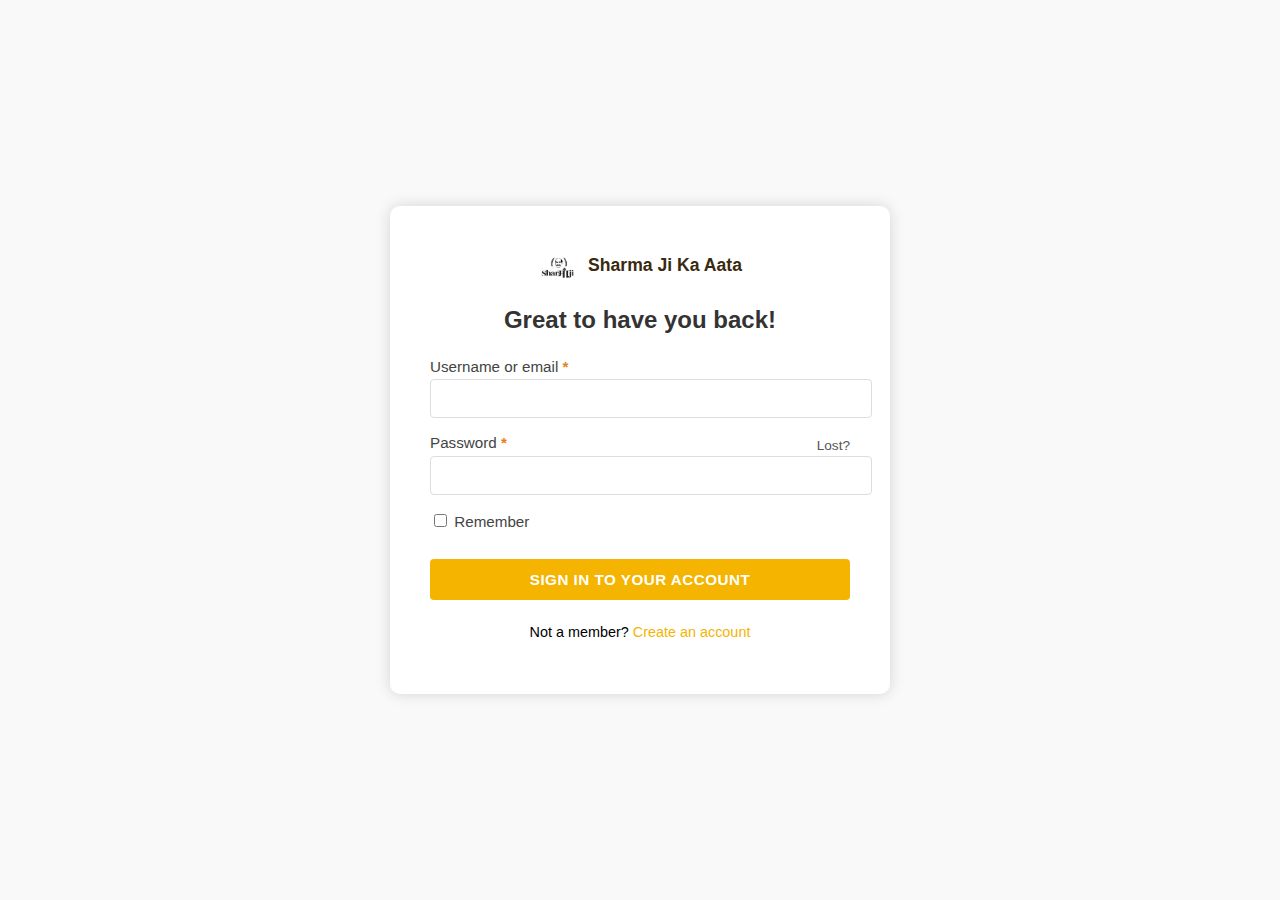
<file: login.html>
<!DOCTYPE html>
<html lang="en">
<head>
  <meta charset="UTF-8">
  <meta name="viewport" content="width=device-width, initial-scale=1.0">
  <title>Login - Sharma Ji Ka Aata</title>
  <link rel="stylesheet" href="login.css">
</head>
<body>

  <div class="login-container">
    <div class="login-box">

      <div class="logo">
        <img src="[data-uri]" alt="Logo">
        <span>Sharma Ji Ka Aata</span>
      </div>

      <h2>Great to have you back!</h2>

      <form>
        <label>Username or email <span class="required">*</span></label>
        <input type="text" required>

        <div class="remember-row">
          <label>Password <span class="required">*</span></label>
          <a href="#" class="lost">Lost?</a>
        </div>
        <input type="password" required>

        <div class="remember-me">
          <label><input type="checkbox"> Remember</label>
        </div>

        <button type="submit">SIGN IN TO YOUR ACCOUNT</button>
      </form>

      <p class="signup-text">Not a member? <a href="#">Create an account</a></p>
    </div>
  </div>

</body>
</html>
</file>
<file: login.css>
/* Center everything */
body {
  font-family: 'Segoe UI', sans-serif;
  background-color: #f9f9f9;
  display: flex;
  justify-content: center;
  align-items: center;
  height: 100vh;
  margin: 0;
}

/* Main box */
.login-container {
  background: white;
  border-radius: 10px;
  box-shadow: 0 0 15px rgba(0,0,0,0.15);
  width: 90%;
  max-width: 420px;
  padding: 2.5rem;
}

/* Logo */
.logo {
  display: flex;
  align-items: center;
  justify-content: center;
  gap: 10px;
  margin-bottom: 1rem;
}

.logo img {
  width: 40px;
  height: 40px;
  border-radius: 50%;
}

.logo span {
  font-weight: bold;
  color: #3a2a0f;
  font-size: 1.1rem;
}

/* Title */
h2 {
  text-align: center;
  margin-bottom: 1.5rem;
  color: #333;
}

/* Form fields */
label {
  display: block;
  font-size: 0.95rem;
  margin-bottom: 0.3rem;
  color: #444;
}

.required {
  color: #e67e22;
  font-weight: bold;
}

input[type="text"],
input[type="password"] {
  width: 100%;
  padding: 10px;
  border: 1px solid #ddd;
  border-radius: 4px;
  margin-bottom: 1rem;
  font-size: 0.95rem;
}

input:focus {
  border-color: #f4b400;
  outline: none;
}

/* Remember & Lost row */
.remember-row {
  display: flex;
  justify-content: space-between;
  align-items: center;
}

.remember-me {
  margin-bottom: 1.5rem;
  display: flex;
  align-items: center;
  gap: 5px;
}

.lost {
  font-size: 0.85rem;
  color: #555;
  text-decoration: none;
}

.lost:hover {
  text-decoration: underline;
}

/* Button */
button {
  background-color: #f4b400;
  color: #fff;
  border: none;
  width: 100%;
  padding: 12px;
  border-radius: 4px;
  font-weight: bold;
  font-size: 0.95rem;
  letter-spacing: 0.5px;
  cursor: pointer;
  transition: 0.3s;
}

button:hover {
  background-color: #d9a000;
}

/* Signup text */
.signup-text {
  text-align: center;
  margin-top: 1.5rem;
  font-size: 0.9rem;
}

.signup-text a {
  color: #f4b400;
  text-decoration: none;
  font-weight: 500;
}

.signup-text a:hover {
  text-decoration: underline;
}
</file>
